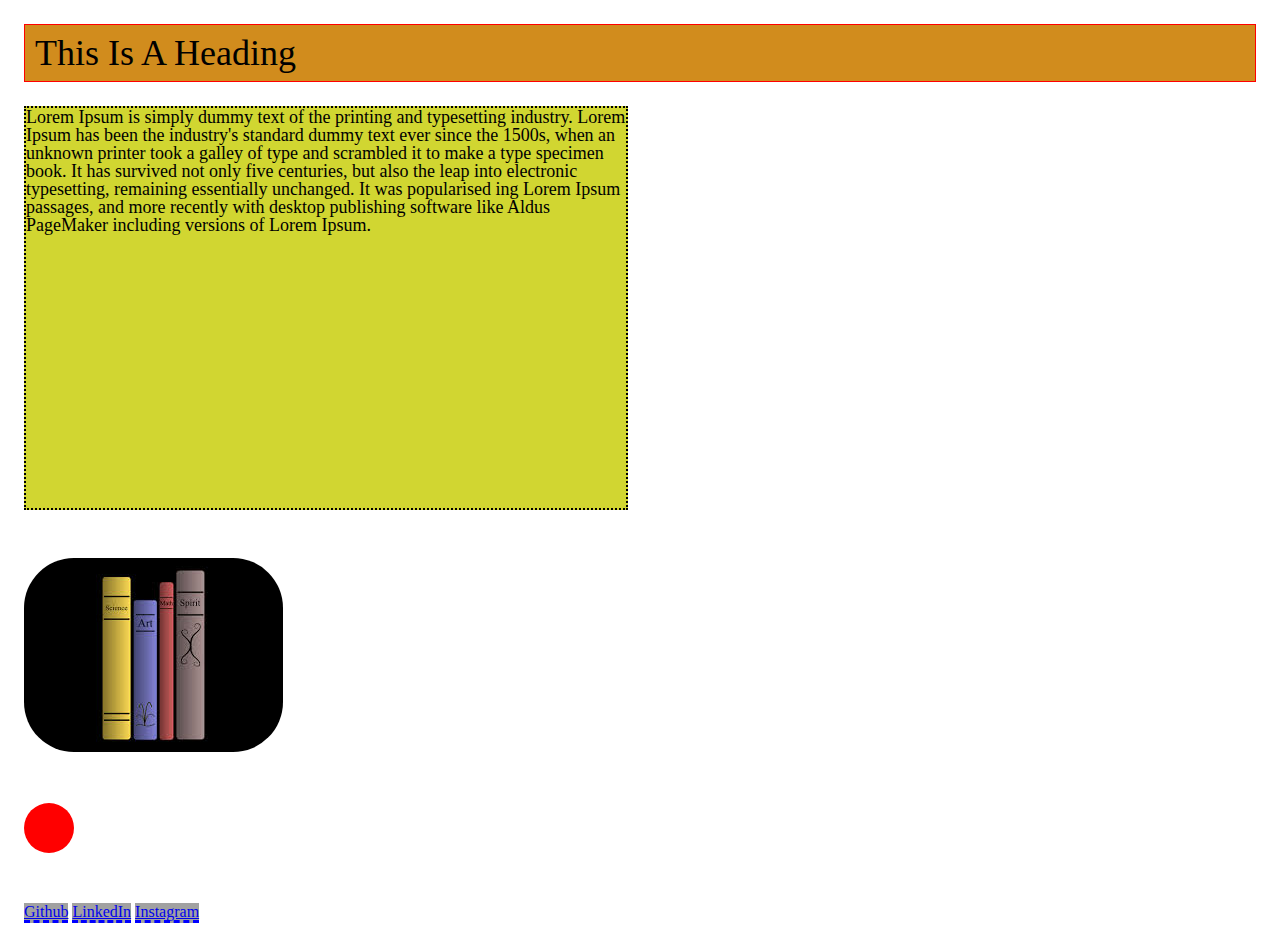
<file: block-BHaaap/index.html>
<!DOCTYPE html>
<html lang="en">
<head>
    <meta charset="UTF-8">
    <title>Box Model Assignment 1</title>
    <link rel="stylesheet" href="style.css" />
</head>
<body>
    <div>
        <h1>This is a Heading</h1>
        <p>Lorem Ipsum is simply dummy text of the printing and typesetting industry. Lorem Ipsum has been the industry's standard dummy text ever since the 1500s, when an unknown printer took a galley of type and scrambled it to make a type specimen book. It has survived not only five centuries, but also the leap into electronic typesetting, remaining essentially unchanged. It was popularised ing Lorem Ipsum passages, and more recently with desktop publishing software like Aldus PageMaker including versions of Lorem Ipsum.</p>
    </div>
    <div>
        <img src="books.jpg" alt="Books" />
    </div>
    <div>
        <span class="circle"></span>
    </div>
    <footer class="footer">
        <a href="#" class="social">Github</a>
        <a href="#" class="social">LinkedIn</a>
        <a href="#" class="social">Instagram</a>
    </footer>
</body>
</html>
</file>
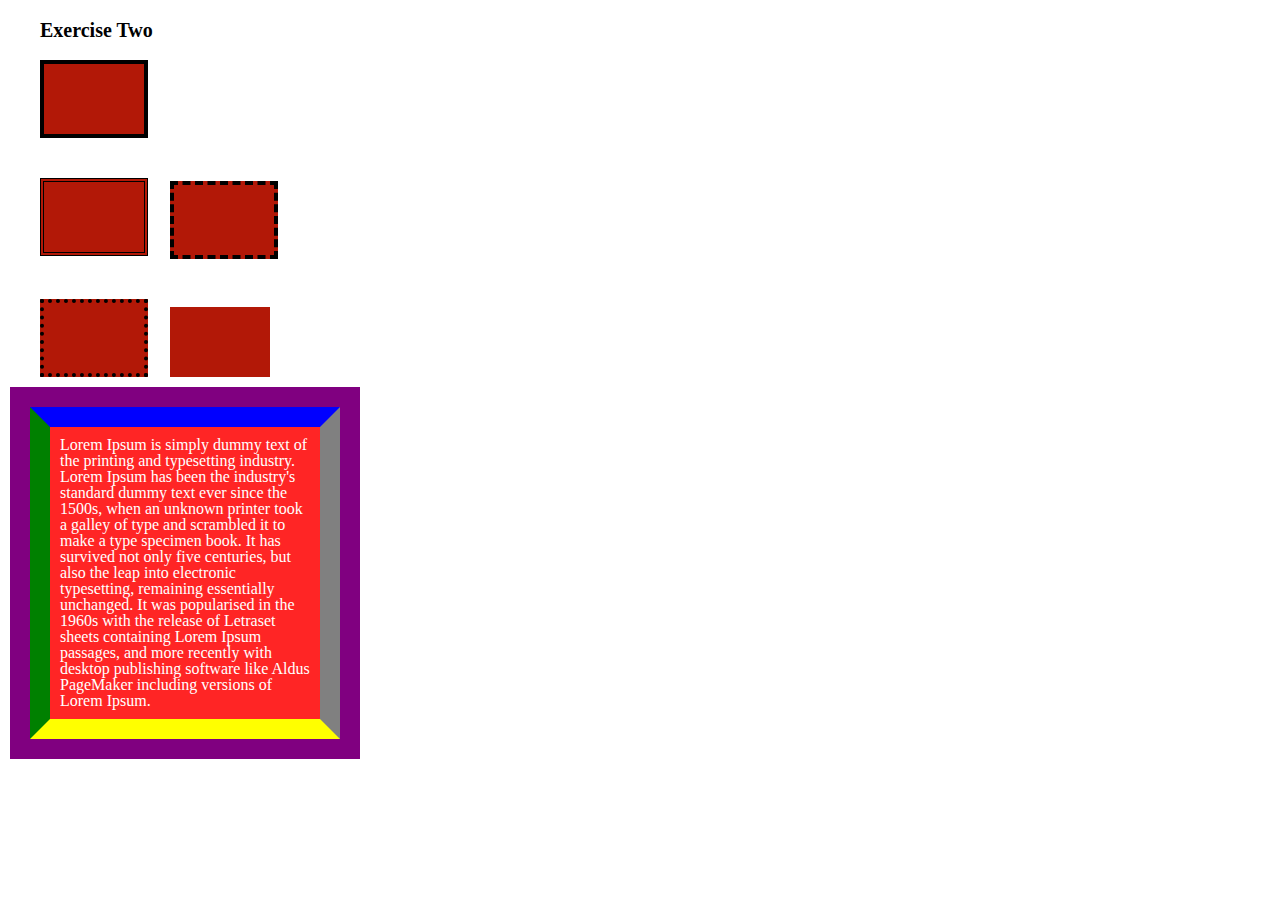
<file: block-BHaaaq/index.html>
<!DOCTYPE html>
<html lang="en">
<head>
    <meta charset="UTF-8">
    <title>Box Model Assignment 2</title>
    <link rel="stylesheet" href="style.css" />
</head>
<body>
    <div>
        <h1>Exercise Two</h1>
    </div>
    <div class="rec1"></div>
    <div class="rec2"></div>
    <div class="rec3"></div>
    <div class="rec4"></div>
    <div class="rec5"></div>
    <div class="text">
        <p>Lorem Ipsum is simply dummy text of the printing and typesetting industry. Lorem Ipsum has been the industry's standard dummy text ever since the 1500s, when an unknown printer took a galley of type and scrambled it to make a type specimen book. It has survived not only five centuries, but also the leap into electronic typesetting, remaining essentially unchanged. It was popularised in the 1960s with the release of Letraset sheets containing Lorem Ipsum passages, and more recently with desktop publishing software like Aldus PageMaker including versions of Lorem Ipsum.</p>
    </div>
    
</body>
</html>
</file>
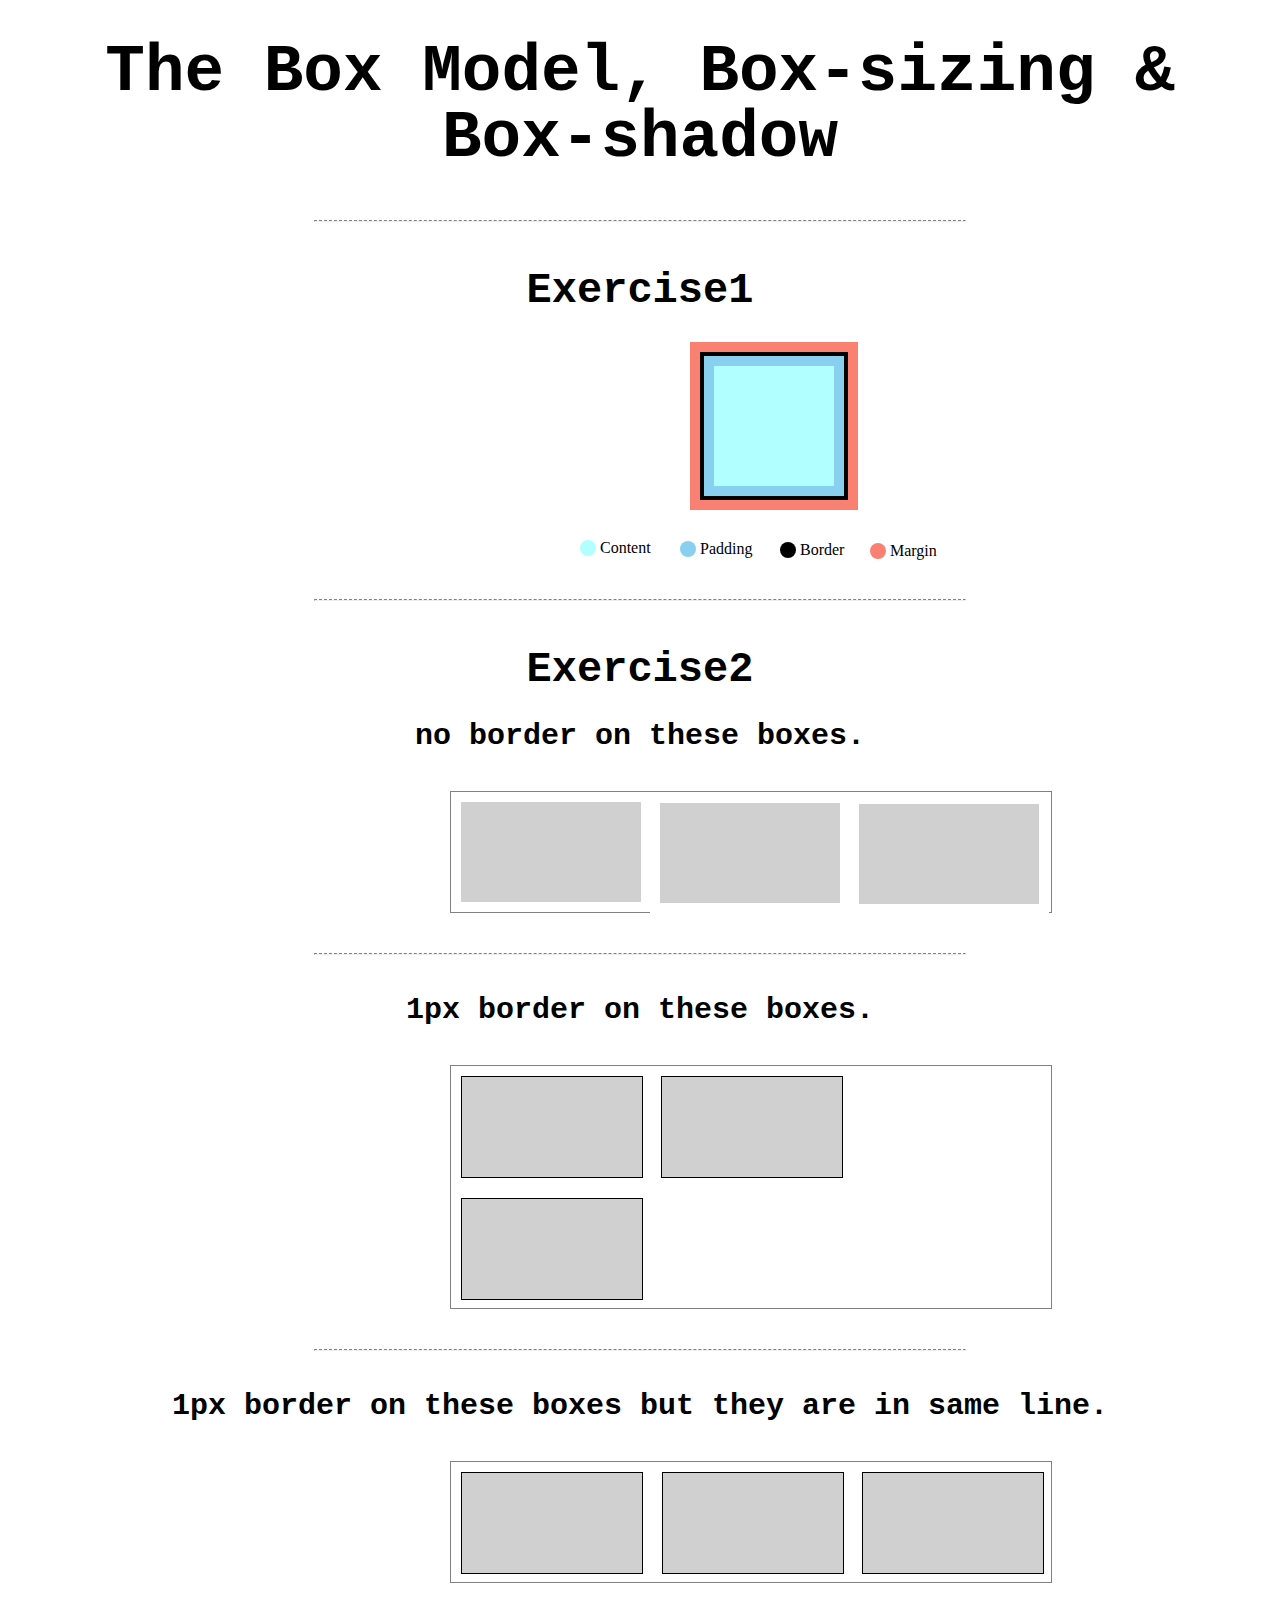
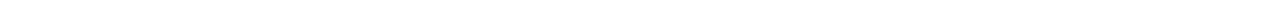
<file: block-BHaaau/index.html>
<!DOCTYPE html>
<html lang="en">
<head>
    <meta charset="UTF-8">
    <title>Box Model Assignment 3</title>
    <link rel="stylesheet" href="style.css" />
</head>
<body>
    <header>
        <h1>The Box Model, Box-sizing & Box-shadow</h1>
    </header>
    <hr>
    <main>
        <section>
            <header>
                <h2>Exercise1</h2>
            </header>
            <div class="square"></div>
            <div class="circle1"><p class="p1">Content</p></div>
            <div class="circle2"><p class="p2">Padding</p></div>
            <div class="circle3"><p class="p3">Border</p></div>
            <div class="circle4"><p class="p4">Margin</p></div>
        </section>
        <hr class="hr2">
        <section>
            <header>
                <h2>Exercise2</h2>
                <p class="p5">no border on these boxes.</p>
            </header>
            <div class="bigrec1">
                <div class="rec1"></div>
                <div class="rec2"></div>
                <div class="rec3"></div>
            </div>
        </section>
        <hr class="hr3">
        <section>
            <header>
                <p class="p6">1px border on these boxes.</p>
            </header>
            <div class="bigrec2">
                <div class="rec4"></div>
                <div class="rec5"></div>
                <div class="rec6"></div>
            </div>
        </section>
        <hr class="hr4">
        <secton>
            <header>
                <p class="p7">1px border on these boxes but they are in same line.</p>
            </header>
            <div class="bigrec3">
                <div class="rec7"></div>
                <div class="rec8"></div>
                <div class="rec9"></div>
            </div>
        </secton>
    </main>
</body>
</html>
</file>
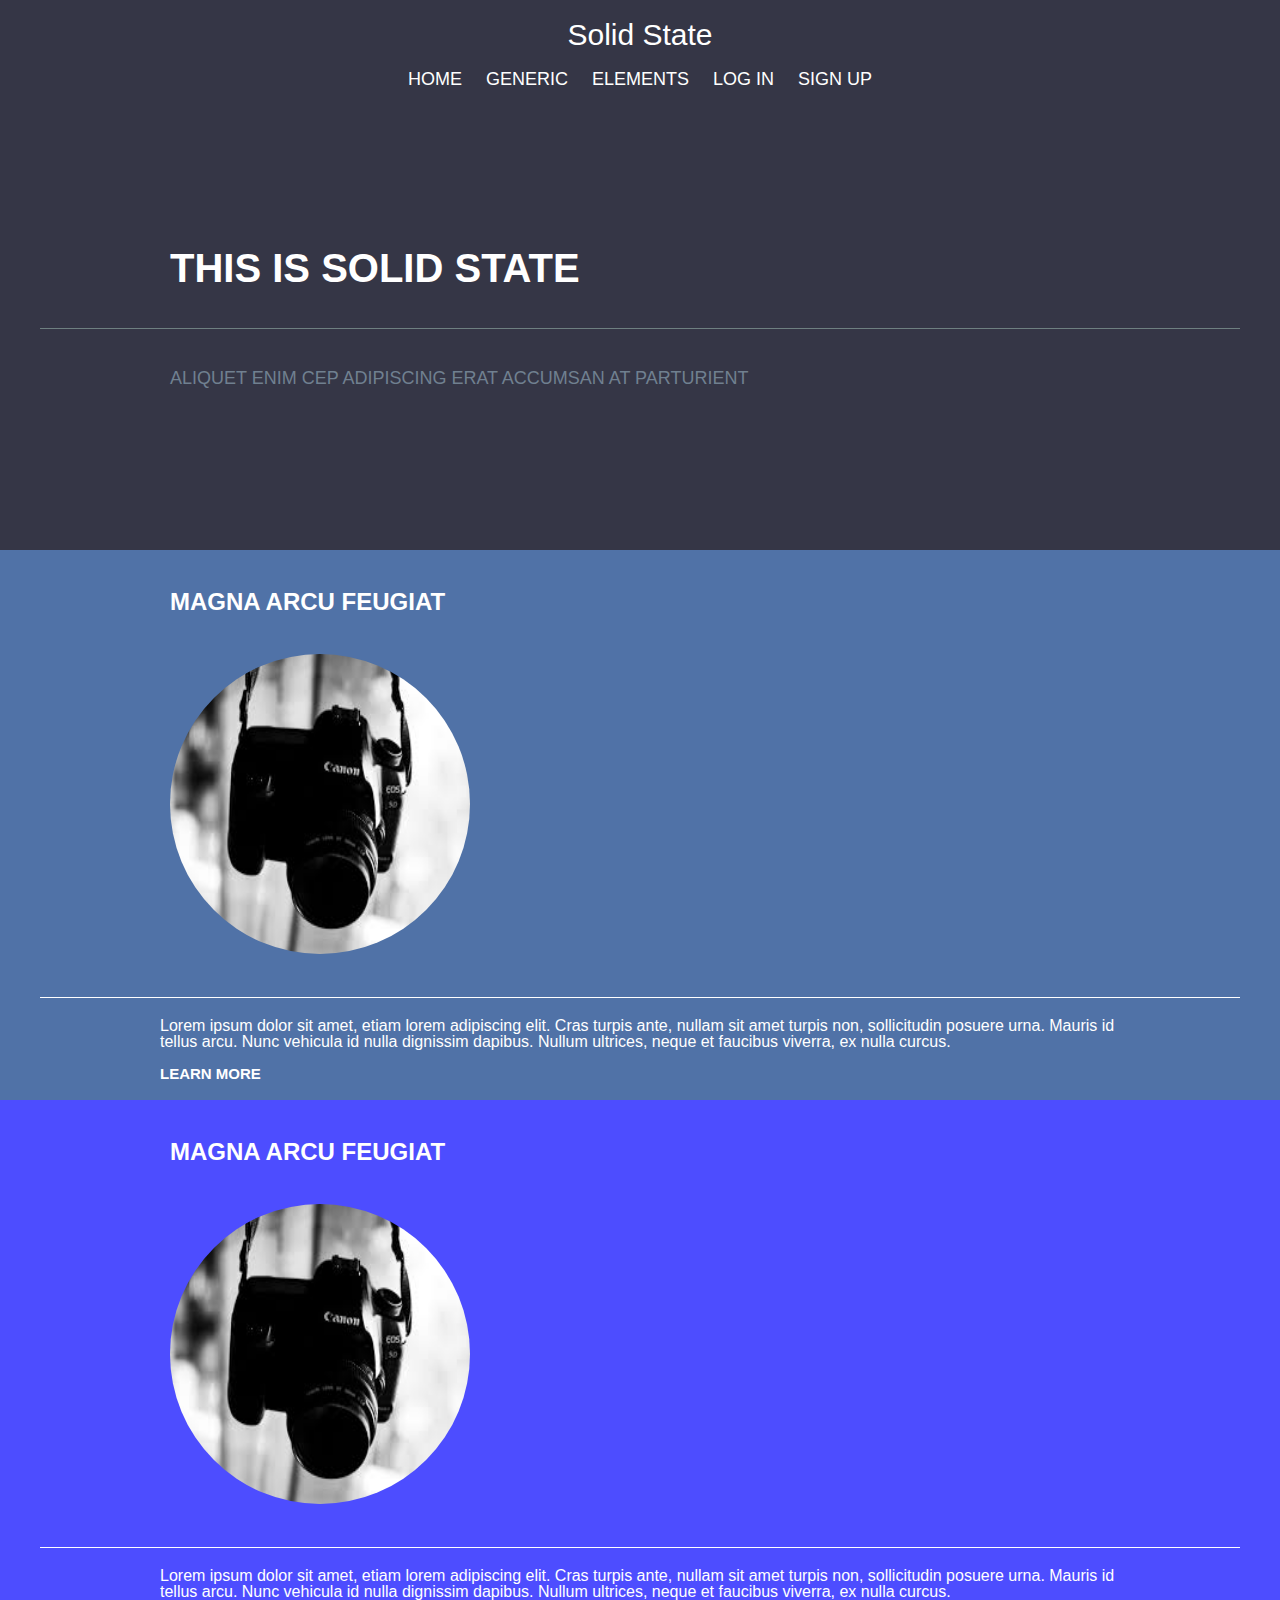
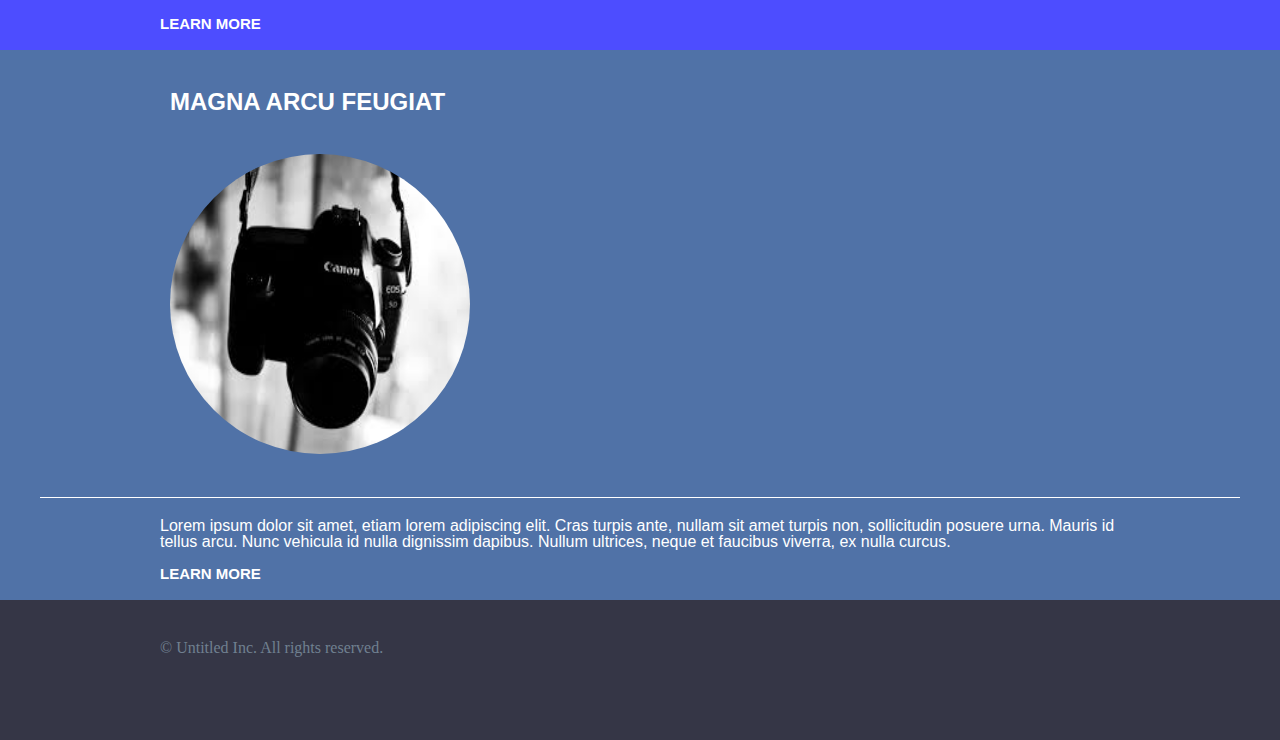
<file: block-BHaaav/index.html>
<!DOCTYPE html>
<html lang="en">
<head>
    <meta charset="UTF-8">
    <title>Box Model Assignment 4</title>
    <link rel="stylesheet" href="style.css" />
</head>
<body>
    <div class="division1">
        <header class="heading1">
            <h1>Solid State</h1>
            <nav>
                <a href="#">HOME</a>
                <a href="#">GENERIC</a>
                <a href="#">ELEMENTS</a>
                <a href="#">LOG IN</a>
                <a href="#">SIGN UP</a>
            </nav>
        </header>
        <h2 class="h21">THIS IS SOLID STATE</h2>
        <hr class="hr1">
        <h3>ALIQUET ENIM CEP ADIPISCING ERAT ACCUMSAN AT PARTURIENT</h3>
    </div>
    <div class="division2">
            <h2 class="h22">MAGNA ARCU FEUGIAT</h2>
            <img src="pic1.jpg" alt="camera">
            <hr class="hr2">
            <p>Lorem ipsum dolor sit amet, etiam lorem adipiscing elit. Cras turpis ante, nullam sit amet turpis non, sollicitudin posuere urna. Mauris id tellus arcu. Nunc vehicula id nulla dignissim dapibus. Nullum ultrices, neque et faucibus viverra, ex nulla curcus.</p>
        <br> 
        <a class="learnmore" href="#">LEARN MORE</a>
    </div>
    <div class="division3">
            <h2 class="h22">MAGNA ARCU FEUGIAT</h2>
            <img src="pic1.jpg" alt="camera">
            <hr class="hr2">
            <p>Lorem ipsum dolor sit amet, etiam lorem adipiscing elit. Cras turpis ante, nullam sit amet turpis non, sollicitudin posuere urna. Mauris id tellus arcu. Nunc vehicula id nulla dignissim dapibus. Nullum ultrices, neque et faucibus viverra, ex nulla curcus.</p>
        <br> 
        <a class="learnmore" href="#">LEARN MORE</a>
    </div>
    <div class="division4">
            <h2 class="h22">MAGNA ARCU FEUGIAT</h2>
            <img src="pic1.jpg" alt="camera">
            <hr class="hr2">
            <p>Lorem ipsum dolor sit amet, etiam lorem adipiscing elit. Cras turpis ante, nullam sit amet turpis non, sollicitudin posuere urna. Mauris id tellus arcu. Nunc vehicula id nulla dignissim dapibus. Nullum ultrices, neque et faucibus viverra, ex nulla curcus.</p>
        <br> 
        <a class="learnmore" href="#">LEARN MORE</a>
    </div>
    <div class="division5">
        <footer>
            <small>&copy; Untitled Inc. All rights reserved.</small>
        </footer>
    </div>

</body>
</html>
</file>
<file: block-BHaaap/style.css>
/* http://meyerweb.com/eric/tools/css/reset/ 
   v2.0 | 20110126
   License: none (public domain)
*/

html, body, div, span, applet, object, iframe,
h1, h2, h3, h4, h5, h6, p, blockquote, pre,
a, abbr, acronym, address, big, cite, code,
del, dfn, em, img, ins, kbd, q, s, samp,
small, strike, strong, sub, sup, tt, var,
b, u, i, center,
dl, dt, dd, ol, ul, li,
fieldset, form, label, legend,
table, caption, tbody, tfoot, thead, tr, th, td,
article, aside, canvas, details, embed, 
figure, figcaption, footer, header, hgroup, 
menu, nav, output, ruby, section, summary,
time, mark, audio, video {
	margin: 0;
	padding: 0;
	border: 0;
	font-size: 100%;
	font: inherit;
	vertical-align: baseline;
}
/* HTML5 display-role reset for older browsers */
article, aside, details, figcaption, figure, 
footer, header, hgroup, menu, nav, section {
	display: block;
}
body {
	line-height: 1;
}
ol, ul {
	list-style: none;
}
blockquote, q {
	quotes: none;
}
blockquote:before, blockquote:after,
q:before, q:after {
	content: '';
	content: none;
}
table {
	border-collapse: collapse;
	border-spacing: 0;
}

/* Styles */

h1 {
	font-size: 36px;
	color: black;
	text-transform: capitalize;
	margin: 24px;
	border: 1px solid red;
	background-color: #D18C1D;
	padding: 10px;
}

p {
	font-size: 18px;
	margin: 24px;
	width: 600px;
	height: 400px;
	border: 2px dotted black;
	background-color: #D1D631;
}

img {
	border-radius: 50px;
	margin: 24px;
}

.circle {
	height: 50px;
	width: 50px;
	background-color: red;
	border-radius: 50%;
	display: inline-block;
	margin: 24px;
}

.social {
	border-bottom: 3px dashed blue;
	background-color: #A1A1A1;
}

.footer {
	margin: 24px;
}
</file>
<file: block-BHaaaq/style.css>
/* http://meyerweb.com/eric/tools/css/reset/ 
   v2.0 | 20110126
   License: none (public domain)
*/

html, body, div, span, applet, object, iframe,
h1, h2, h3, h4, h5, h6, p, blockquote, pre,
a, abbr, acronym, address, big, cite, code,
del, dfn, em, img, ins, kbd, q, s, samp,
small, strike, strong, sub, sup, tt, var,
b, u, i, center,
dl, dt, dd, ol, ul, li,
fieldset, form, label, legend,
table, caption, tbody, tfoot, thead, tr, th, td,
article, aside, canvas, details, embed, 
figure, figcaption, footer, header, hgroup, 
menu, nav, output, ruby, section, summary,
time, mark, audio, video {
	margin: 0;
	padding: 0;
	border: 0;
	font-size: 100%;
	font: inherit;
	vertical-align: baseline;
}
/* HTML5 display-role reset for older browsers */
article, aside, details, figcaption, figure, 
footer, header, hgroup, menu, nav, section {
	display: block;
}
body {
	line-height: 1;
}
ol, ul {
	list-style: none;
}
blockquote, q {
	quotes: none;
}
blockquote:before, blockquote:after,
q:before, q:after {
	content: '';
	content: none;
}
table {
	border-collapse: collapse;
	border-spacing: 0;
}

/* Custom Style */

h1 {
    font-size: 20px;
    font-weight: bold;
    margin-left: 20px;
    padding: 20px;
}

.rec1 {
    height: 70px;
    width: 100px;
    border: 4px solid black;
    background-color: #B21807;
    margin-left: 40px;
    
}

.rec2 {
    height: 70px;
    width: 100px;
    border: 4px double black;
    background-color: #B21807;
    margin-left: 40px;
	margin-top: 40px;
    
}

.rec3 {
    height: 70px;
    width: 100px;
    border: 4px dashed black;
    background-color: #B21807;
    margin-left: 170px;
	margin-top: -75px;
    
}


.rec4 {
    height: 70px;
    width: 100px;
    border: 4px dotted black;
    background-color: #B21807;
    margin-left: 40px;
	margin-top: 40px;
    
}


.rec5 {
    height: 70px;
    width: 100px;
    background-color: #B21807;
    margin-left: 170px;
	margin-top: -70px;
    
}

p {
    background-color: rgba(255, 0, 0, 0.856);
    width: 250px;
    /*margin-left: 40px;
    margin-top: 40px;*/
    color: white;
    padding: 10px;
    border-left: 20px solid green;
    border-bottom: 20px solid yellow ;
    border-top: 20px solid blue;
    border-right: 20px solid grey;
    box-shadow: 0 0 0 20px purple;
    
}

.text {
    padding: 30px;
}
</file>
<file: block-BHaaau/style.css>
/* http://meyerweb.com/eric/tools/css/reset/ 
   v2.0 | 20110126
   License: none (public domain)
*/

html, body, div, span, applet, object, iframe,
h1, h2, h3, h4, h5, h6, p, blockquote, pre,
a, abbr, acronym, address, big, cite, code,
del, dfn, em, img, ins, kbd, q, s, samp,
small, strike, strong, sub, sup, tt, var,
b, u, i, center,
dl, dt, dd, ol, ul, li,
fieldset, form, label, legend,
table, caption, tbody, tfoot, thead, tr, th, td,
article, aside, canvas, details, embed, 
figure, figcaption, footer, header, hgroup, 
menu, nav, output, ruby, section, summary,
time, mark, audio, video {
	margin: 0;
	padding: 0;
	border: 0;
	font-size: 100%;
	font: inherit;
	vertical-align: baseline;
}
/* HTML5 display-role reset for older browsers */
article, aside, details, figcaption, figure, 
footer, header, hgroup, menu, nav, section {
	display: block;
}
body {
	line-height: 1;
}
ol, ul {
	list-style: none;
}
blockquote, q {
	quotes: none;
}
blockquote:before, blockquote:after,
q:before, q:after {
	content: '';
	content: none;
}
table {
	border-collapse: collapse;
	border-spacing: 0;
}

/* Custom Styles */

body {
	text-align: center;
}

hr {
	width:650px;
	border-top: 1px dashed grey;
}

h1 {
	font-size: 66px;
	font-family: 'Courier New', Courier, monospace;
	font-weight: bold;
	padding: 40px;
}
h2 {
	font-size: 42px;
	font-family: 'Courier New', Courier, monospace;
	font-weight: bold;
	padding: 40px;
}

.square {
	width: 140px;
	height: 140px;
	background-color: #B2FFFF;
	margin-left: 700px;
	border: 4px solid black;
	box-shadow: inset 0 0 0 10px #89CFF0 , 0 0 0 10px #FA8072;
}

.circle1 {
	height: 16px;
    width: 16px;
    background-color: #B2FFFF;
    border-radius: 50%;
	margin-left: 580px;
	margin-top: 40px;
}

.circle2 {
	height: 16px;
    width: 16px;
    background-color: #89CFF0;
    border-radius: 50%;
	margin-left: 680px;
	margin-top: -15px;
}

.circle3 {
	height: 16px;
    width: 16px;
    background-color: black;
    border-radius: 50%;
	margin-left: 780px;
	margin-top: -15px;
}

.circle4 {
	height: 16px;
    width: 16px;
    background-color: #FA8072;
    border-radius: 50%;
	margin-left: 870px;
	margin-top: -15px;
}

.p1 {
	margin-left: 20px;
}

.p2 {
	margin-left: 20px;
}

.p3 {
	margin-left: 20px;
}

.p4 {
	margin-left: 20px;
}

.hr2 {
	margin-top: 40px;
}

.p5 {
	font-size: 30px;
	font-family: 'Courier New', Courier, monospace;
	font-weight: 700;
	margin-top: -10px;
}

.bigrec1 {
	width: 600px;
	border: 1px solid grey;
	height: 120px;
	margin-left: 450px;
	margin-top: 40px;
	margin-bottom: 40px;
}

.rec1 {
	width: 180px;
	height: 100px;
	background-color: #D0D0D0;
	border: 10px solid white;
}

.rec2 {
	width: 180px;
	height: 100px;
	background-color: #D0D0D0;
	border: 10px solid white;
	margin-left: 199px;
	margin-top: -119px;
}

.rec3 {
	width: 180px;
	height: 100px;
	background-color: #D0D0D0;
	border: 10px solid white;
	margin-left: 398px;
	margin-top: -119px;
}

.hr3 {
	margin-top: 40px;
}

.p6 {
	font-size: 30px;
	font-family: 'Courier New', Courier, monospace;
	font-weight: 700;
	margin-top: 40px;
}

.bigrec2 {
	width: 600px;
	border: 1px solid grey;
	height: 242px;
	margin-left: 450px;
	margin-top: 40px;
	margin-bottom: 40px;
	box-shadow: inset 0 0 0 10px white;
}

.rec4 {
	width: 180px;
	height: 100px;
	background-color: #D0D0D0;
	border: 1px solid black;
	margin-left: 10px;
	margin-top: 10px;
}

.rec5 {
	width: 180px;
	height: 100px;
	background-color: #D0D0D0;
	border: 1px solid black;
	margin-left: 10px;
	margin-top: 20px;
}

.rec6 {
	width: 180px;
	height: 100px;
	background-color: #D0D0D0;
	border: 1px solid black;
	margin-left: 210px;
	margin-top: -224px;
}

.hr4 {
	margin-top: 40px;
}

.bigrec3 {
	width: 600px;
	border: 1px solid grey;
	height: 120px;
	margin-left: 450px;
	margin-top: 40px;
	margin-bottom: 40px;
	box-shadow: inset 0 0 0 10px white;
}

.rec7 {
	width: 180px;
	height: 100px;
	background-color: #D0D0D0;
	border: 1px solid black;
	margin-left: 10px;
	margin-top: 10px;
}

.rec8 {
	width: 180px;
	height: 100px;
	background-color: #D0D0D0;
	border: 1px solid black;
	margin-left: 211px;
	margin-top: -102px;
}

.rec9 {
	width: 180px;
	height: 100px;
	background-color: #D0D0D0;
	border: 1px solid black;
	margin-left: 411px;
	margin-top: -102px;
	
}

.p7 {
	font-size: 30px;
	font-family: 'Courier New', Courier, monospace;
	font-weight: 700;
	margin-top: 40px;
}
</file>
<file: block-BHaaav/style.css>
/* http://meyerweb.com/eric/tools/css/reset/ 
   v2.0 | 20110126
   License: none (public domain)
*/

html, body, div, span, applet, object, iframe,
h1, h2, h3, h4, h5, h6, p, blockquote, pre,
a, abbr, acronym, address, big, cite, code,
del, dfn, em, img, ins, kbd, q, s, samp,
small, strike, strong, sub, sup, tt, var,
b, u, i, center,
dl, dt, dd, ol, ul, li,
fieldset, form, label, legend,
table, caption, tbody, tfoot, thead, tr, th, td,
article, aside, canvas, details, embed, 
figure, figcaption, footer, header, hgroup, 
menu, nav, output, ruby, section, summary,
time, mark, audio, video {
	margin: 0;
	padding: 0;
	border: 0;
	font-size: 100%;
	font: inherit;
	vertical-align: baseline;
}
/* HTML5 display-role reset for older browsers */
article, aside, details, figcaption, figure, 
footer, header, hgroup, menu, nav, section {
	display: block;
}
body {
	line-height: 1;
}
ol, ul {
	list-style: none;
}
blockquote, q {
	quotes: none;
}
blockquote:before, blockquote:after,
q:before, q:after {
	content: '';
	content: none;
}
table {
	border-collapse: collapse;
	border-spacing: 0;
}

/* Custom Style */

.heading1 {
	text-align: center;
}

h1 {
	font-size: 30px;
	font-family: Arial, Helvetica, sans-serif;
	padding: 20px;
	color: white;
}

 a {
	text-decoration: none;
	padding: 10px;
	color: white;
	font-size: 18px;
	font-family: Arial, Helvetica, sans-serif;
 }

 .division1 {
	background-color: #353646;
	height: 550px;
 }

 .h21 {
	font-size: 40px;
	font-family: Arial, Helvetica, sans-serif;
	font-weight: bold;
	color: white;
	margin-left: 170px;
	margin-top: 160px;
 }
 
 .hr1 {
	width: 1200px;
	background-color: #6e7f80;
	border: none;
	height: 1px;
	margin-top: 40px;
 }
 
 h3 {
	font-size: 18px;
	font-family: Arial, Helvetica, sans-serif;
	color: #708090;
	margin-top: 40px;
	margin-left: 170px;
 }

 .division2 {
	background-color: #5072A7;
	height: 550px;
 }

 .h22 {
	font-size: 24px;
	font-family: Arial, Helvetica, sans-serif;
	font-weight: bold;
	margin-left: 130px;
	padding: 40px;
	color: white;
 }

 img {
	width: 300px;
	height: 300px;
	border-radius: 50%;
	margin-left: 170px;
 }

 .hr2 {
	width: 1200px;
	background-color: white;
	border: none;
	height: 1px;
	margin-top: 40px;
 }

 p {
	font-size: 16px;
	font-family: Arial, Helvetica, sans-serif;
	margin-left: 160px;
	margin-right: 160px;
	color: white;
	margin-top: 20px;
 }

 .learnmore {
	font-size: 15px;
	font-family: Arial, Helvetica, sans-serif;
	font-weight: bold;
	margin-left: 150px;
 }

 .division3 {
	background-color: #4D4DFF;
	height: 550px;
 }

 .division4 {
	background-color: #5072A7;
	height: 550px;
 }

 .division5 {
	background-color: #353646;
	height: 60px;
	padding: 40px;
 }

 small {
	margin-left: 120px;
	color: #708090;
 }
</file>
